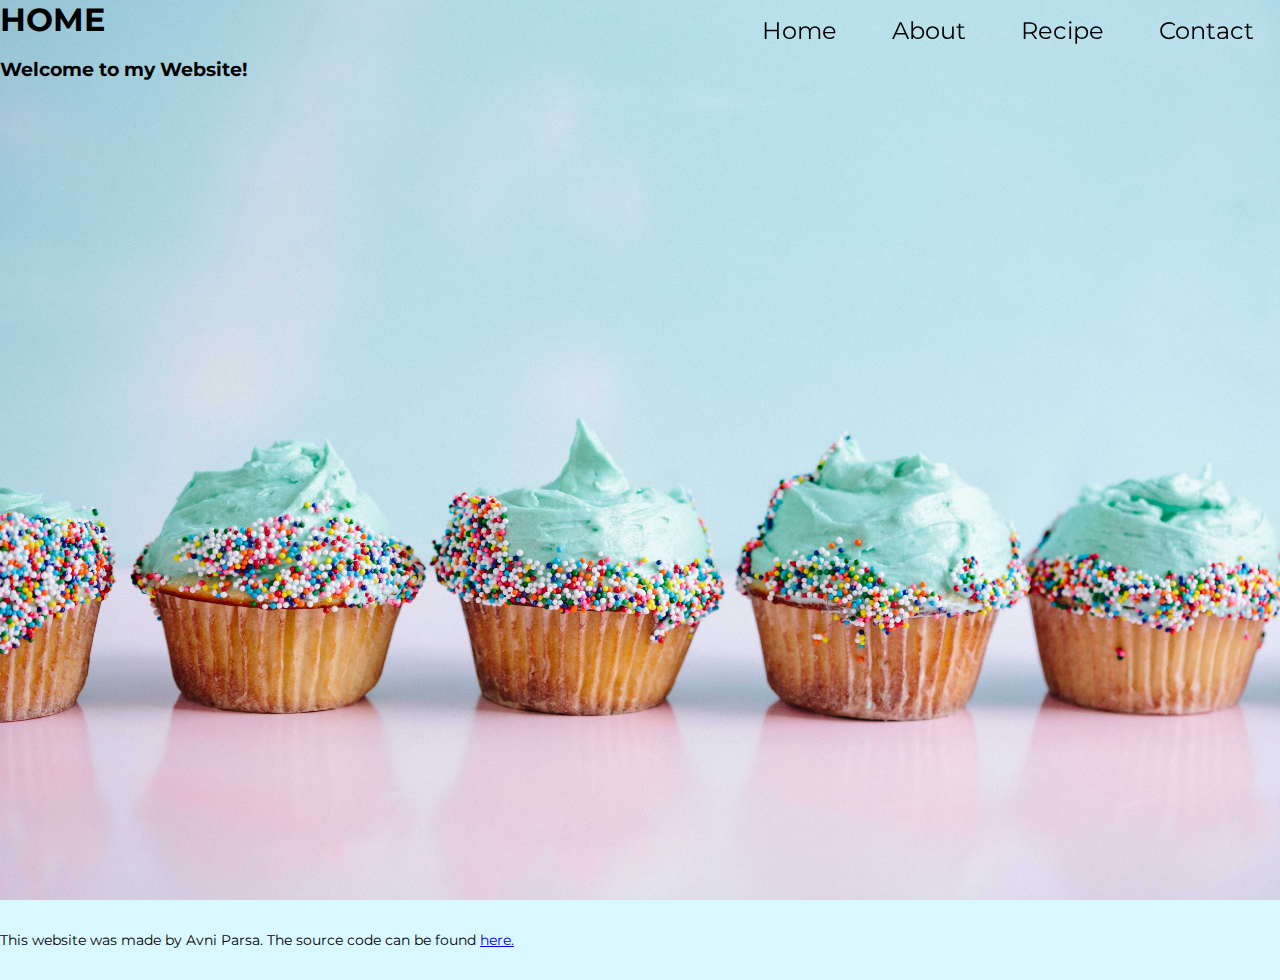
<file: index.html>
<!DOCTYPE html>
<html>
  <head>
    <link href="https://fonts.googleapis.com/css?family=Lora:400,700|Montserrat:300" rel="stylesheet
    <meta charset="utf-8">
    <meta name="viewport" content="width=device-width">
    <title>repl.it</title>
    <link href="style.css" rel="stylesheet" type="text/css" />
  </head>
  <body>
    <script src="script.js"></script>
    <div class="jumbotron newcupcake">
      <div class="nav">
        <ul>
          <li> <a href="index.html"> Home </a> </li>
          <li> <a href="about.html"> About </a> </li>
          <li> <a href="recipefile.html"> Recipe </a> </li>
          <li> <a href="contactfile.html"> Contact </a> </li>
        </ul>
      </div>
      <h1> HOME </h1>
      <h3> Welcome to my Website! </h3>
    </div>
      <div class="footer">
        <div class="container">
          <p>This website was made by Avni Parsa. The source code can be found
          <a href= "https://github.com/Jaya038/Avni-s-Other-Repl"> here. </a> </p> 
        </div>
      </div>
    </div>
  </body>
</html>
</file>
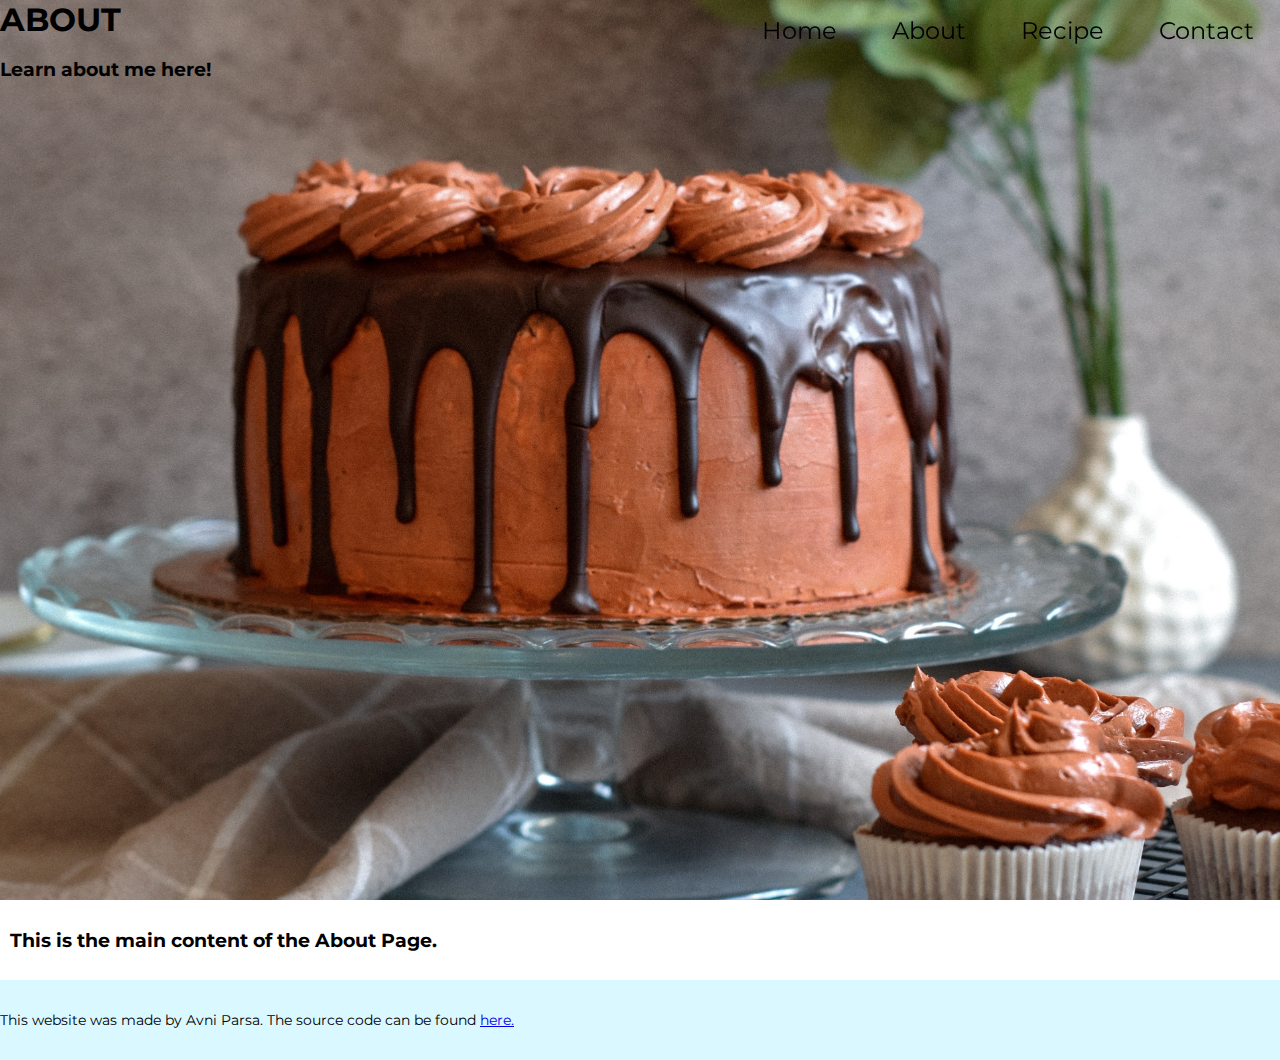
<file: about.html>
<!DOCTYPE html>
<html>
  <head>
    <link href="https://fonts.googleapis.com/css?family=Lora:400,700|Montserrat:300" rel="stylesheet
    <meta charset="utf-8">
    <meta name="viewport" content="width=device-width">
    <title>repl.it</title>
    <link href="style.css" rel="stylesheet" type="text/css" />
    
  </head>
  <body>
    <script src="script.js"></script>
    <div class="jumbotron abtcake2">
      <div class="nav">
        <ul>
          <li> <a href="index.html"> Home </a> </li>
          <li> <a href="about.html"> About </a> </li>
          <li> <a href="recipefile.html"> Recipe </a> </li>
          <li> <a href="contactfile.html"> Contact </a> </li>
        </ul>
      </div>
      <h1> ABOUT </h1>
      <h3> Learn about me here! </h3>
    </div>
    <div class= "content">
      <h3> This is the main content of the About Page. </h3> 
    </div>
      <div class="footer">
        <div class="container">
          <p>This website was made by Avni Parsa. The source code can be found
          <a href= "https://github.com/Jaya038/Avni-s-Other-Repl"> here. </a> </p> 
        </div>
      </div>
      </div>
    </div>
  </body>
</html>
</file>
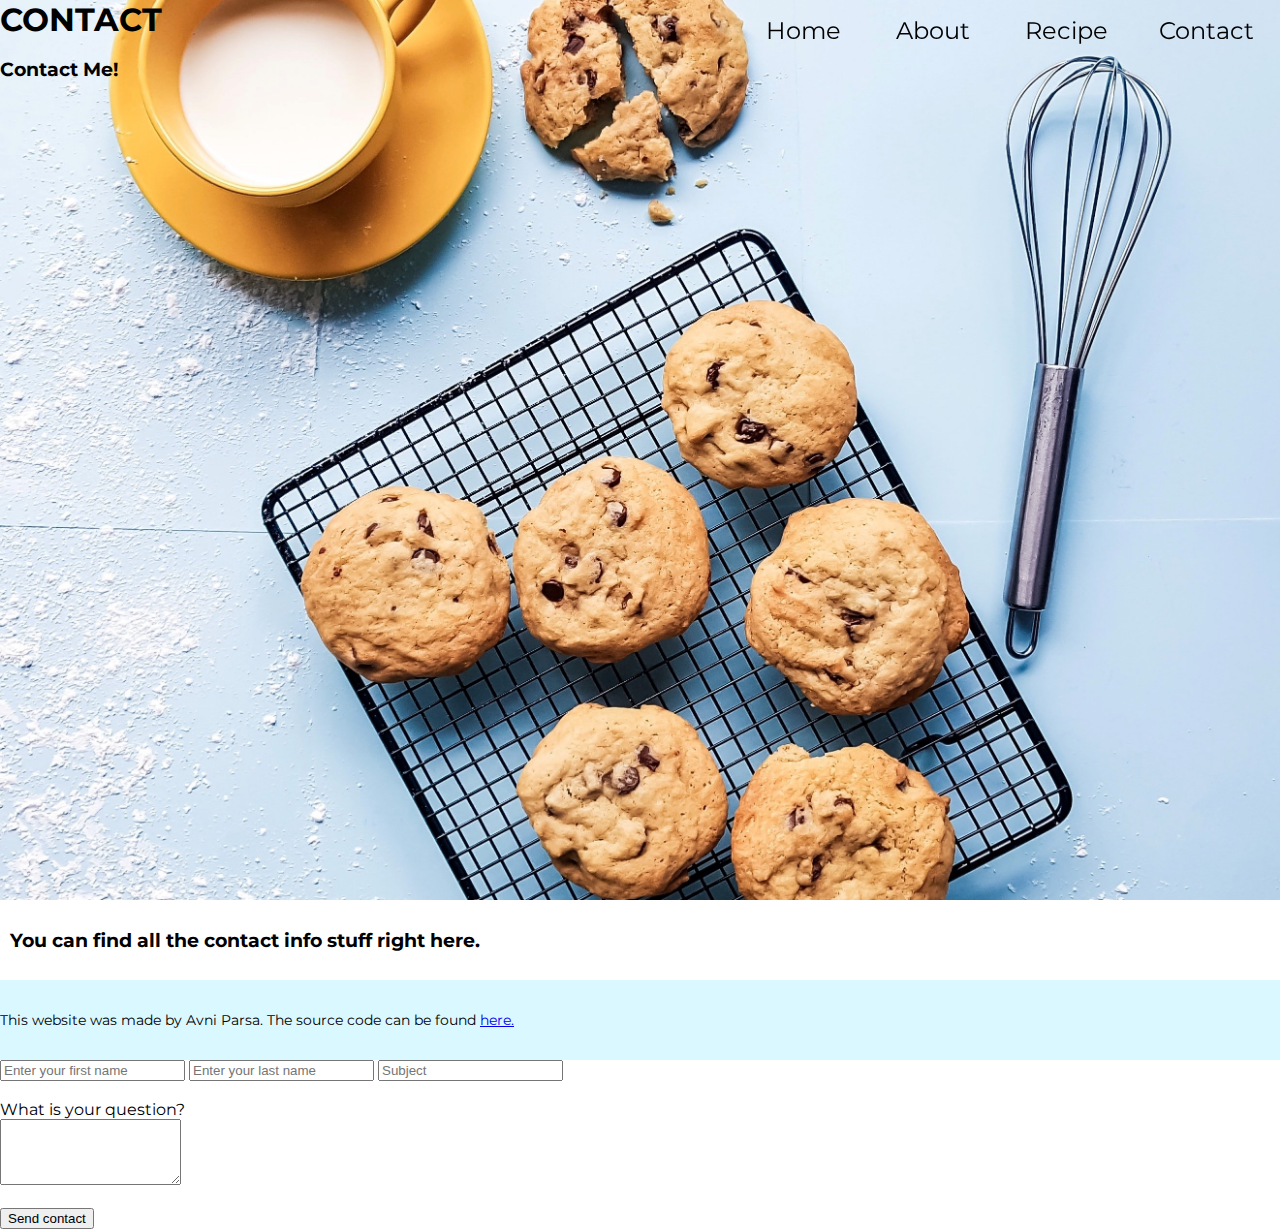
<file: contactfile.html>
<!DOCTYPE html>
<html>
  <head>
    <link href="https://fonts.googleapis.com/css?family=Lora:400,700|Montserrat:300" rel="stylesheet
    <meta charset="utf-8">
    <meta name="viewport" content="width=device-width">
    <title>repl.it</title>
    <link href="style.css" rel="stylesheet" type="text/css" />
  </head>
  <body>
    <script src="script.js"></script>
    <div class="jumbotron newcookiecontact">
      <div class="nav">
        <ul>
          <li> <a href="index.html"> Home </a> </li>
          <li> <a href="about.html"> About </a> </li>
          <li> <a href="recipefile.html"> Recipe </a>
          <li> <a href="contactfile.html"> Contact </a> </li>
        </ul>
      </div>
          <h1> CONTACT </h1>
          <h3> Contact Me! </h3>
    </div>
    <div class= "content">
      <h3> You can find all the contact info stuff right here. </h3> 
    </div>
      </div>
       <div class="footer">
        <div class="container">
          <p>This website was made by Avni Parsa. The source code can be found
          <a href= "https://github.com/Jaya038/Avni-s-Other-Repl"> here. </a> </p> 
        </div>
      </div>
    </div>
    <form>
      <input type="text" placeholder="Enter your first name" id="firstName" />
      <input type="text" placeholder="Enter your last name" id="lastName" />
      <input type="text" placeholder="Subject" id="subject" />
      <br><br>
      <span>What is your question?</span>
      <br>
      <textarea id="question" rows="4"></textarea>
      <br><br>
      <button onclick="sendMail();">Send contact</button>
    </form>
    </ul>
  </body>
</html>
</file>
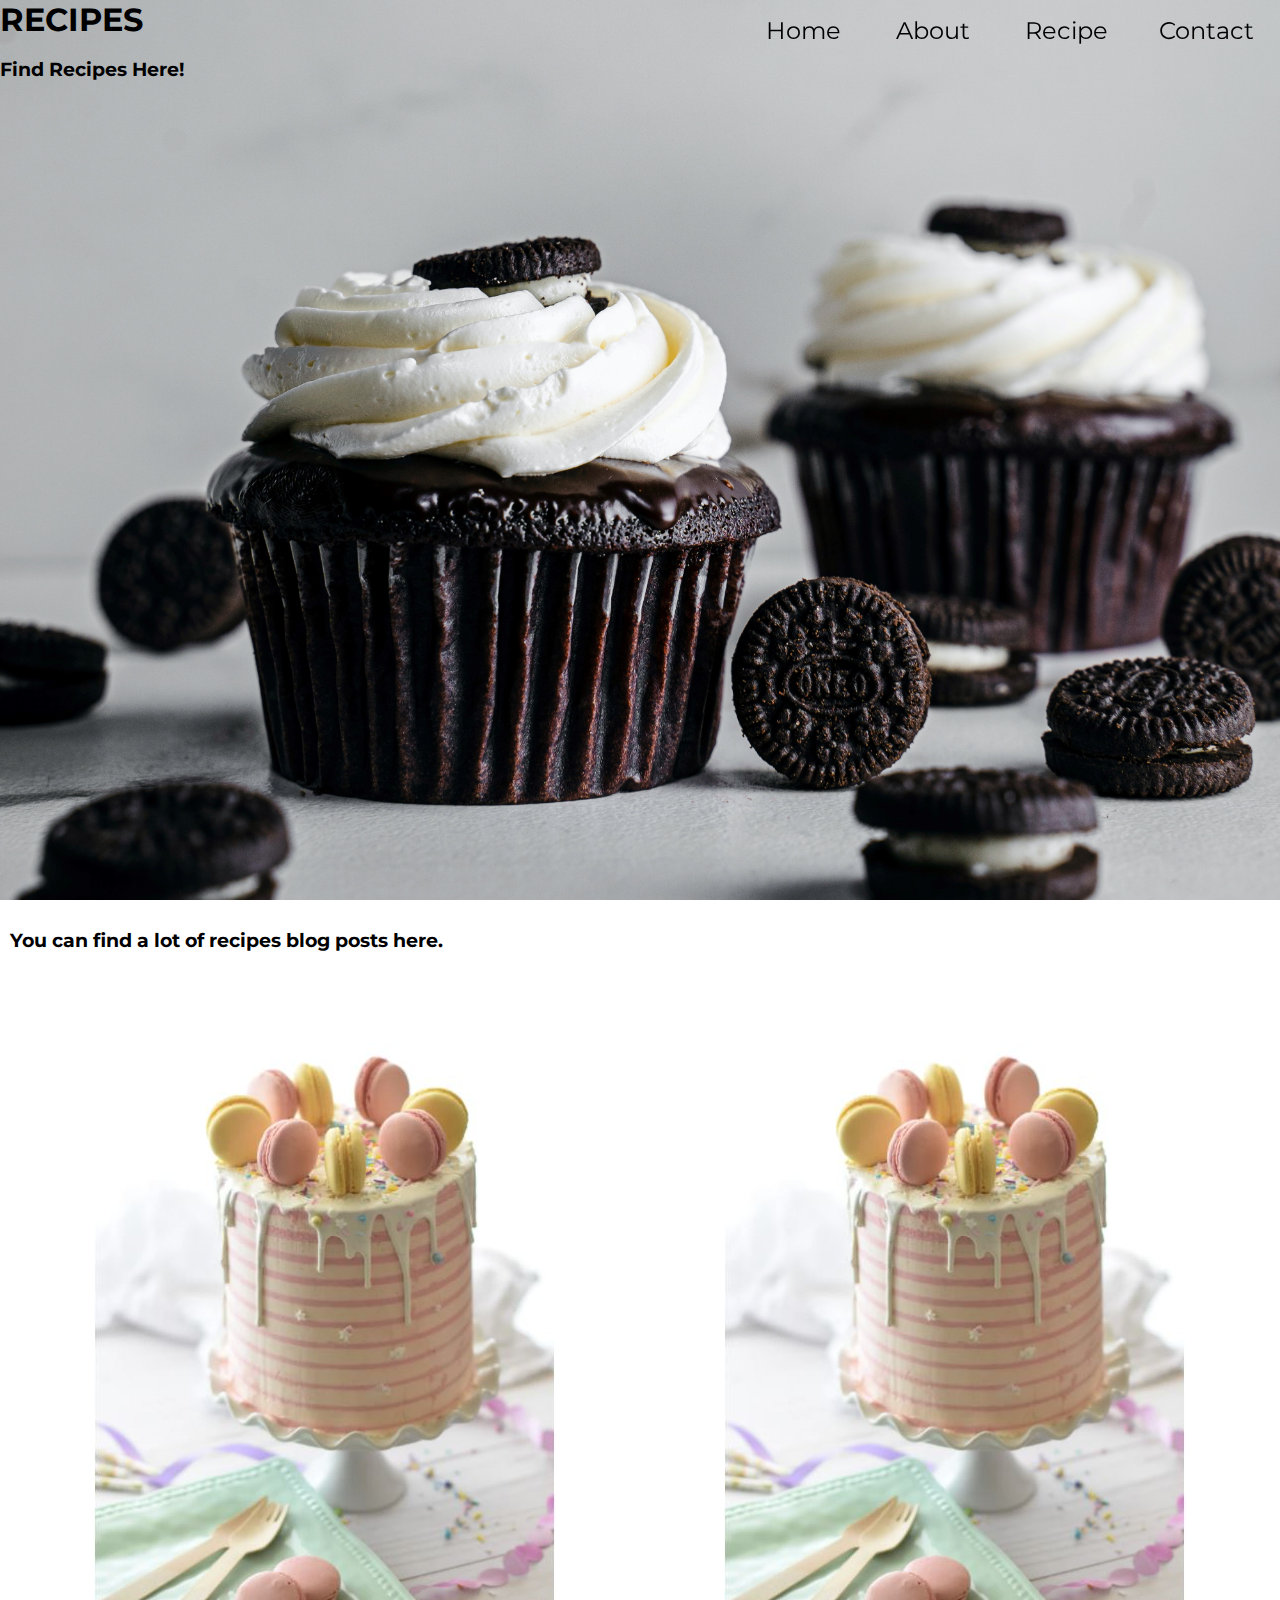
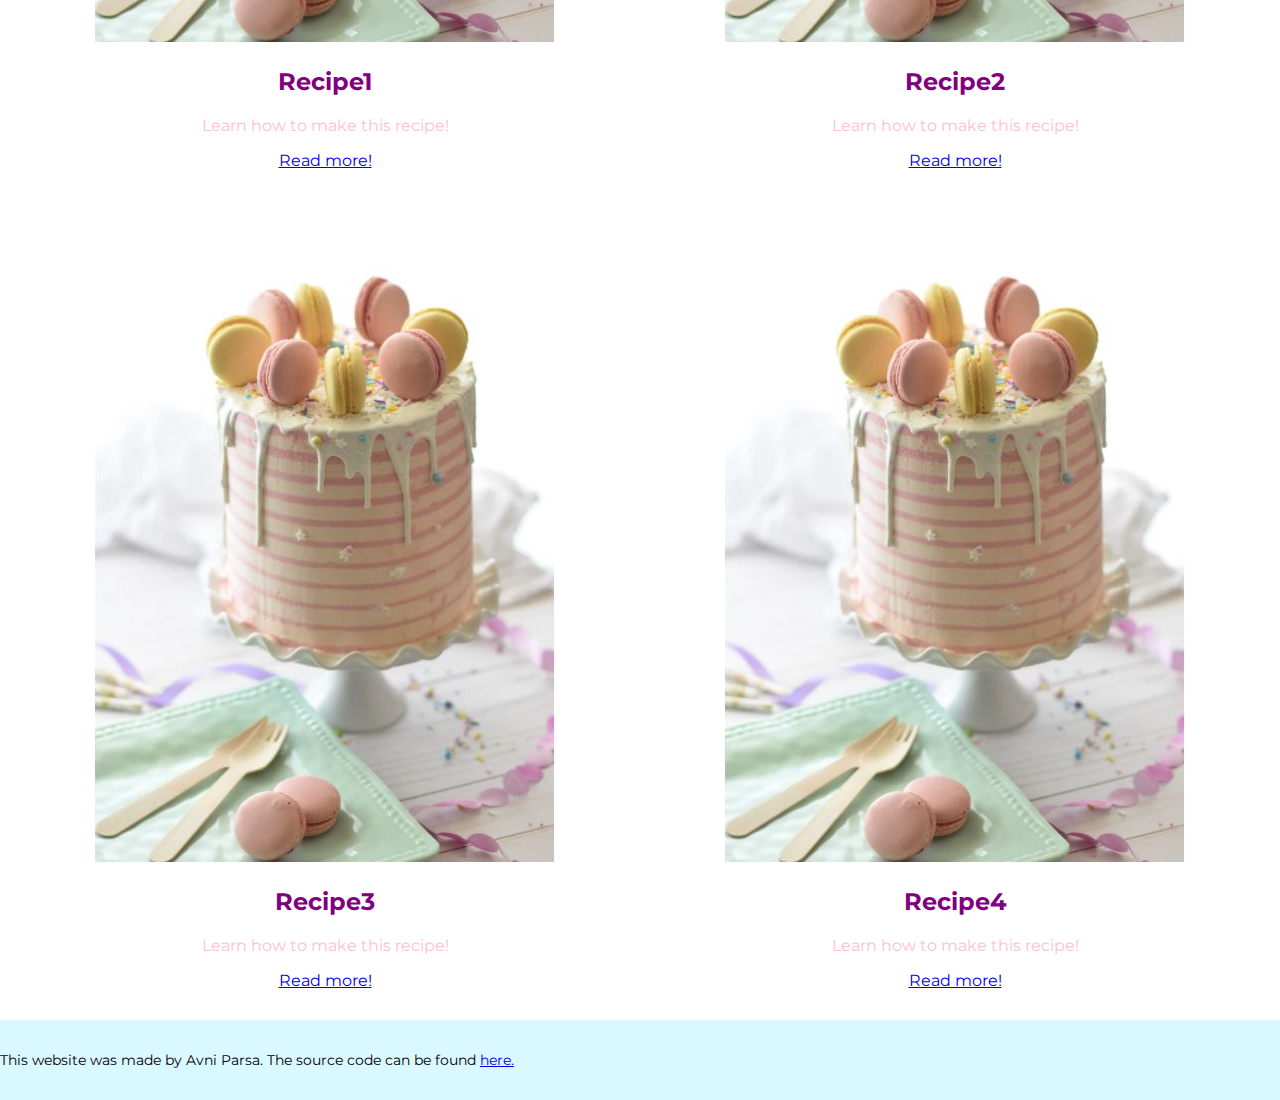
<file: recipefile.html>
<!DOCTYPE html>
<html>
  <head>
    <link href="https://fonts.googleapis.com/css?family=Lora:400,700|Montserrat:300" rel="stylesheet
    <meta charset="utf-8">
    <meta name="viewport" content="width=device-width">
    <title>repl.it</title>
    <link href="style.css" rel="stylesheet" type="text/css" />
  </head>
  <body>
    <script src="script.js"></script>
    <div class="jumbotron oreocupcake">
      <div class="nav">
        <ul>
          <li> <a href="index.html"> Home </a> </li>
          <li> <a href="about.html"> About </a> </li>
          <li> <a href="recipefile.html"> Recipe </a>
          <li> <a href="contactfile.html"> Contact </a> </li>
        </ul>
      </div>
        <h1> RECIPES </h1>
        <h3> Find Recipes Here! </h3>
    </div>
    <div class="content">
      <h3> You can find a lot of recipes blog posts here. </h3> 
      <div class= "blog-item">
        <img src= 'images/macaroncake.JPG' >
        <h2> Recipe1 </h2>
        <p> Learn how to make this recipe! </p>
        <a href="#"> Read more! </a>
      </div>
      <div class= "blog-item">
        <img src= 'images/macaroncake.JPG' >
        <h2> Recipe2 </h2>
        <p> Learn how to make this recipe! </p>
        <a href="#"> Read more! </a>
      </div>
      <div class= "blog-item">
        <img src= 'images/macaroncake.JPG' >
        <h2> Recipe3 </h2>
        <p> Learn how to make this recipe! </p>
        <a href="#"> Read more! </a>
      </div>
      <div class= "blog-item">
        <img src= 'images/macaroncake.JPG' >
        <h2> Recipe4 </h2>
        <p> Learn how to make this recipe! </p>
        <a href="#"> Read more! </a>
      </div>
    </div>
       <div class="footer">
        <div class="container">
          <p>This website was made by Avni Parsa. The source code can be found
          <a href= "https://github.com/Jaya038/Avni-s-Other-Repl"> here. </a> </p> 
        </div>
      </div>
    </div>
  </body>
</html>
</file>
<file: style.css>
html, body {
 font-family: 'Montserrat', serif;
 margin: 0px;
}

.jumbotron {
  background-size: cover;
  height: 100vh;
}
 
.jumbotron.newcupcake {
  background-image: url('images/newcupcake.jpg');
}
.jumbotron.chocchipcookies {
  background-image: url('images/chocchipcookies.JPG');
}
.jumbotron.abtcake2 {
  background-image: url('images/abtcake2.jpg');
}
.jumbotron.oreocupcake {
  background-image: url('images/oreocupcake.jpg');
}

.jumbotron.newcookiecontact {
  background-image: url('images/newcookiecontact.jpg');
}
.jumbotron h1 {
  margin: 0px;
}

.nav { 
  background: transparent;
  width: 100%;
  position: fixed;
}
 
.nav ul {
  text-align: right;
  list-style: none;
  padding: 0;
}
 
.nav ul li {  
  display: inline-flex; 
  padding: 0px 2% 0px;
}
 
.nav ul li a {  
  color: rgb(0, 0, 0);
  font-size: x-large;
  text-decoration: none
}
 
.nav ul li:hover {
  cursor: pointer; 
  font-weight: bold;  
}

.footer { 
  background-color: rgb(218, 248, 255);
  height: 80px; 
  padding-bottom: 0px;
}
 
.footer p { 
  color: black(122, 79, 116);
  font-size: 14px;  
  height: 80px; 
  line-height: 80px;
  margin: 0px;  
}

.blog-item {
  float: left;
  width: 50%;
  text-align: center;
  padding: 10px 0px;
  padding-right: 10 px;
  margin-bottom: 10px;
}

.blog-item h2{
  color: purple;
}

.blog-item img{
  height: 100 px;
  width: 50 px;
}
.blog-item p {
  color: pink;
}

.blog-item::after {
  content: "";
  display: table;
  clear: both;
}

.content::after {
  content: "";
  display: table;
  clear: both;
}

.content {
  padding: 10px;
}
</file>
